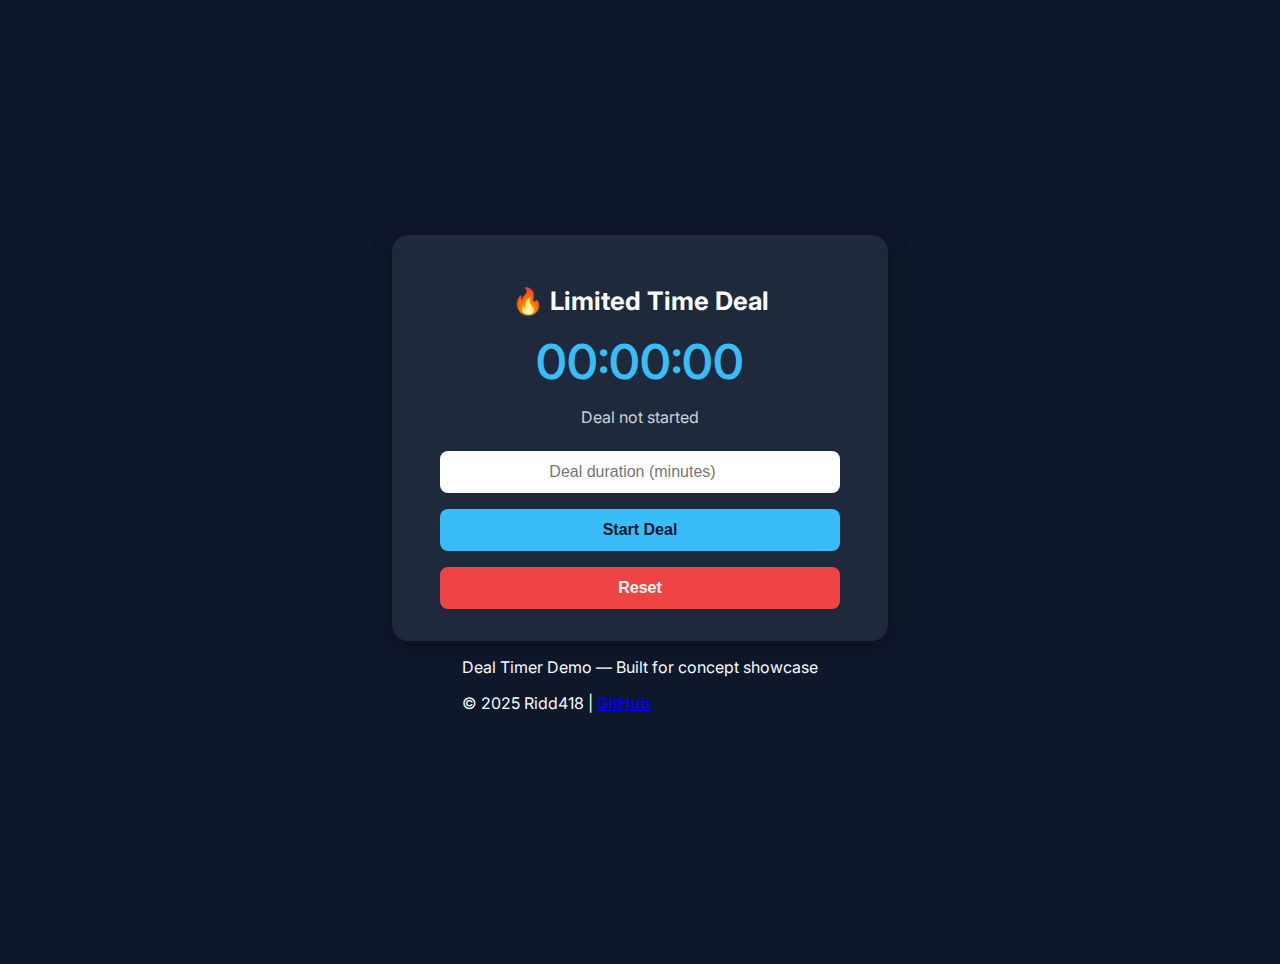
<file: index.html>
<!DOCTYPE html>
<html lang="en">
<head>
    <!-- Metadata -->
    <meta charset="UTF-8">
    <meta name="viewport" content="width=device-width, initial-scale=1.0">

    <title>Deal Timer Demo</title>

    <!-- Google Fonts -->
    <link rel="preconnect" href="https://fonts.googleapis.com">
    <link rel="preconnect" href="https://fonts.gstatic.com" crossorigin>
    <link href="https://fonts.googleapis.com/css2?family=Inter:wght@400;600&display=swap" rel="stylesheet">
    
    <!-- CSS -->
    <link rel="stylesheet" href="style.css">

    </head>
    <body>

    <!-- Main App -->
    <div class="container" id="app">
        <head>
            <h1 class="title">🔥 Limited Time Deal</h1>
        </head>

        <main>
            <section>
                <div class="timer-display" id="timer-display">00:00:00</div>
                <p class="status-text" id="status-text">Deal not started</p>
            </section>

            <section class="controls">
                <input type="number" id="deal-minutes" placeholder="Deal duration (minutes)" min="1"/>
                <button id="start-deal">Start Deal</button>
                <button id="reset-deal" class="secondary">Reset</button>
            </section>
        </main>
    </div>
    
    <!-- Footnotes -->
    <footer>
        <p>Deal Timer Demo &mdash; Built for concept showcase</p>
        <p>&copy; 2025 Ridd418 &#124; <a href="https://github.com/ridd418/deal-timer" target="_blank" rel="noopener noreferrer"><strong>GitHub</strong></a></p>
    </footer>
    
    <!-- Importmap -->
    <script type="importmap"> 
        {
            "imports": {
                "timer": "./modules/timer.js",
                "stateStore": "./modules/stateStore.js"
            }
        }
    </script>

    <!-- JavaScript -->
    <script src="script.js" type="module" defer></script>
</body>
</html>
</file>
<file: style.css>
:root {
  --bg: #0f172a;
  --card-bg: #1e293b;
  --text: #f8fafc;
  --accent: #38bdf8;
  --danger: #ef4444;
  --font: 'Inter', sans-serif;
}

body {
  background: var(--bg);
  color: var(--text);
  font-family: var(--font);
  display: flex;
  flex-direction: column;
  min-height: 100vh;
  align-items: center;
  justify-content: center;
  margin: 0;
  padding: 2rem;
}

.container {
  background: var(--card-bg);
  padding: 2rem 3rem;
  border-radius: 1rem;
  box-shadow: 0 4px 20px rgba(0,0,0,0.3);
  text-align: center;
  max-width: 400px;
  width: 100%;
}

.title {
  margin-bottom: 1rem;
  font-size: 1.6rem;
}

.timer-display {
  font-size: 3rem;
  font-weight: 600;
  margin-bottom: 0.5rem;
  color: var(--accent);
}

.status-text {
  font-size: 1rem;
  margin-bottom: 1.5rem;
  opacity: 0.8;
}

.controls {
  display: flex;
  flex-direction: column;
  gap: 1rem;
}

input {
  padding: 0.75rem;
  border: none;
  border-radius: 0.5rem;
  text-align: center;
  font-size: 1rem;
}

button {
  background: var(--accent);
  color: var(--bg);
  border: none;
  padding: 0.75rem;
  border-radius: 0.5rem;
  font-size: 1rem;
  cursor: pointer;
  transition: background 0.3s ease;
  font-weight: 600;
}

button:hover {
  background: #0ea5e9;
}

button.secondary {
  background: var(--danger);
  color: var(--text);
}

.footer {
  margin-top: 2rem;
  opacity: 0.6;
  font-size: 0.9rem;
}
</file>
